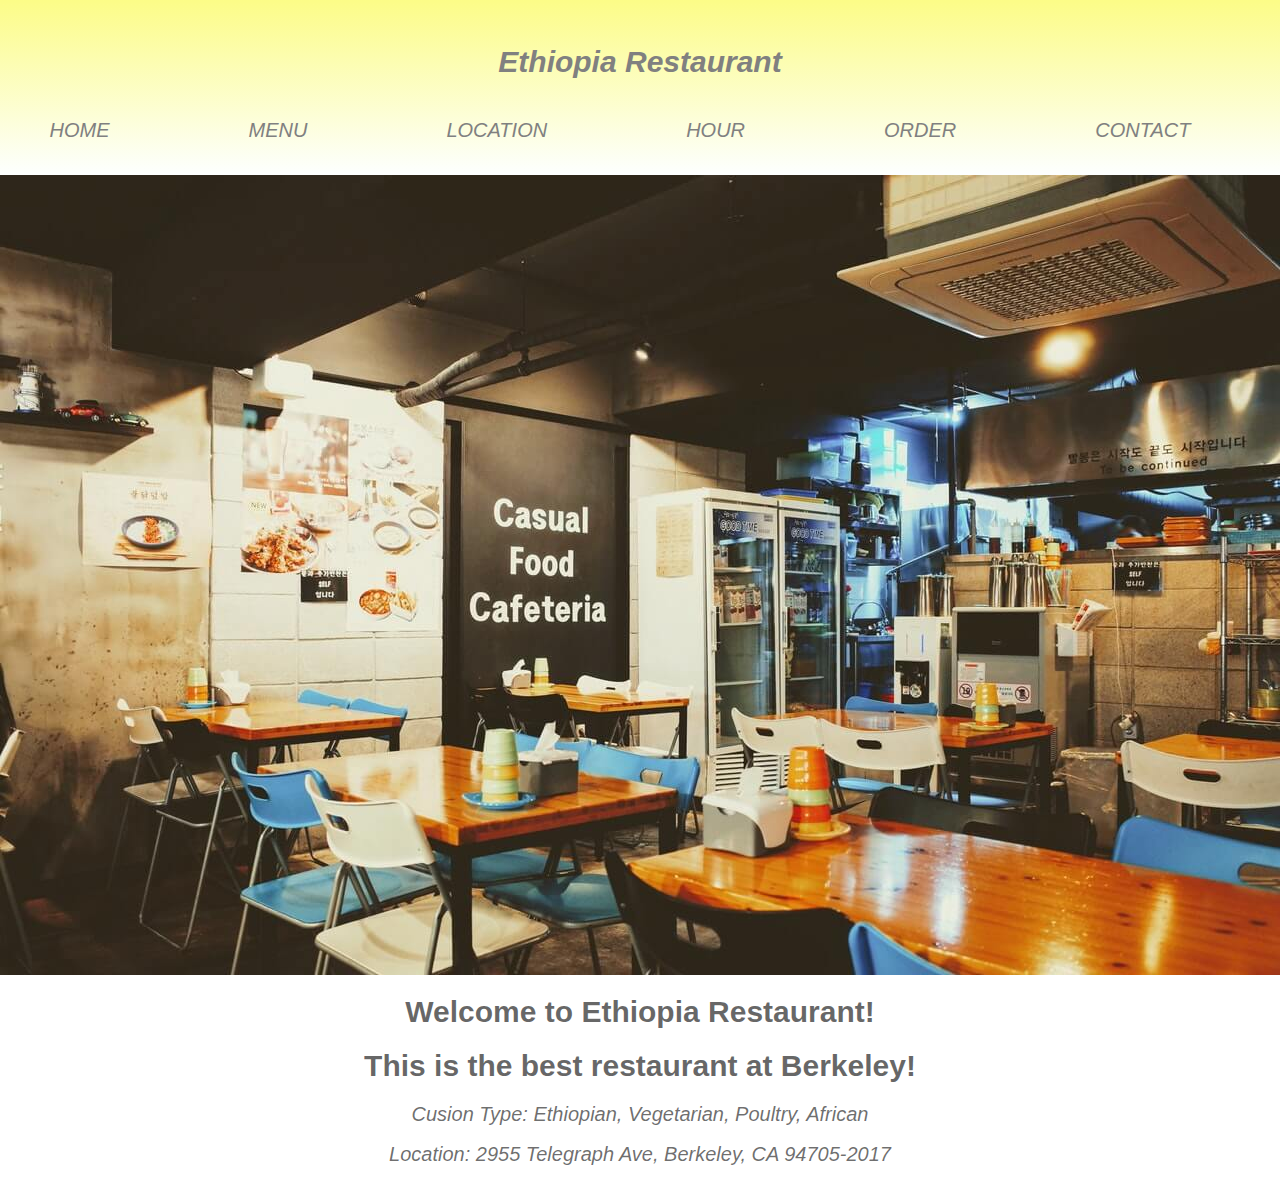
<file: midterm/index.html>
<!DOCTYPE html>
<html>
	<head>
		<link rel="stylesheet" type="text/css" href="homePageAssets/css/homepageStyle.css">
		<meta name="viewport" content="width=device-width, initial-scale=1.0">
		<meta charset="utf-8">
	</head>

	<body>
		<header>
			<div class="content1">
				<div id="title">Ethiopia Restaurant</div>
			</div>

            <div class="content2">
                <div id = "HomeIcon"> HOME </div> 
                <!-- <div id = "MenuIcon"> MENU </div>  -->
				<a href="menu.html" id="MenuIcon">MENU</a>
                <div id = "LocationIcon"> LOCATION </div> 
                <div id = "HourIcon"> HOUR </div> 
                <div id = "OrderIcon"> ORDER </div>
                <div id = "ContactIcon"> CONTACT </div>
			</div>
		</header>

		<div id="restaurant"></div>

		<div class="content">
			<section id="post">
				<h1>Welcome to Ethiopia Restaurant!</h1>
                <h1>This is the best restaurant at Berkeley!</h1>
				<h2>Cusion Type: Ethiopian, Vegetarian, Poultry, African</h2>
                <h2>Location: 2955 Telegraph Ave, Berkeley, CA 94705-2017</h2>
			</section>


		</div>

	</body>
</html>
</file>
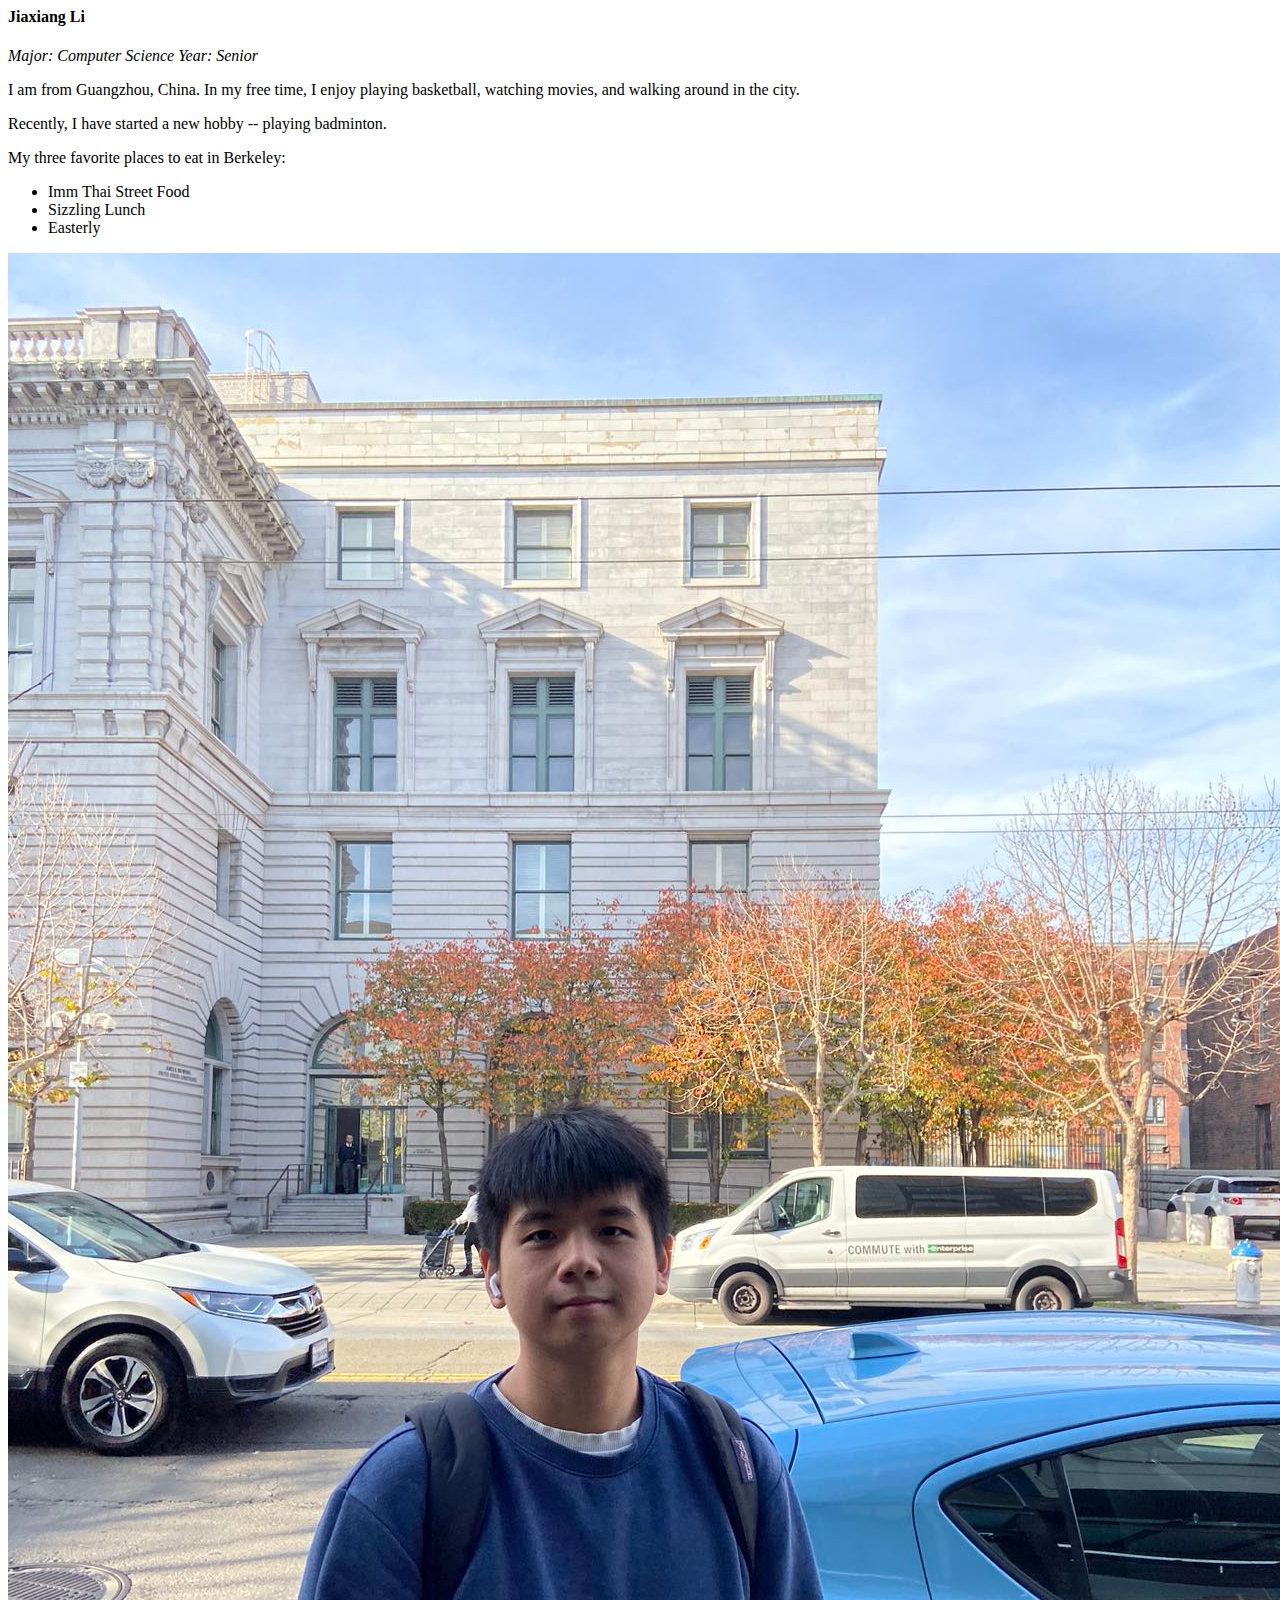
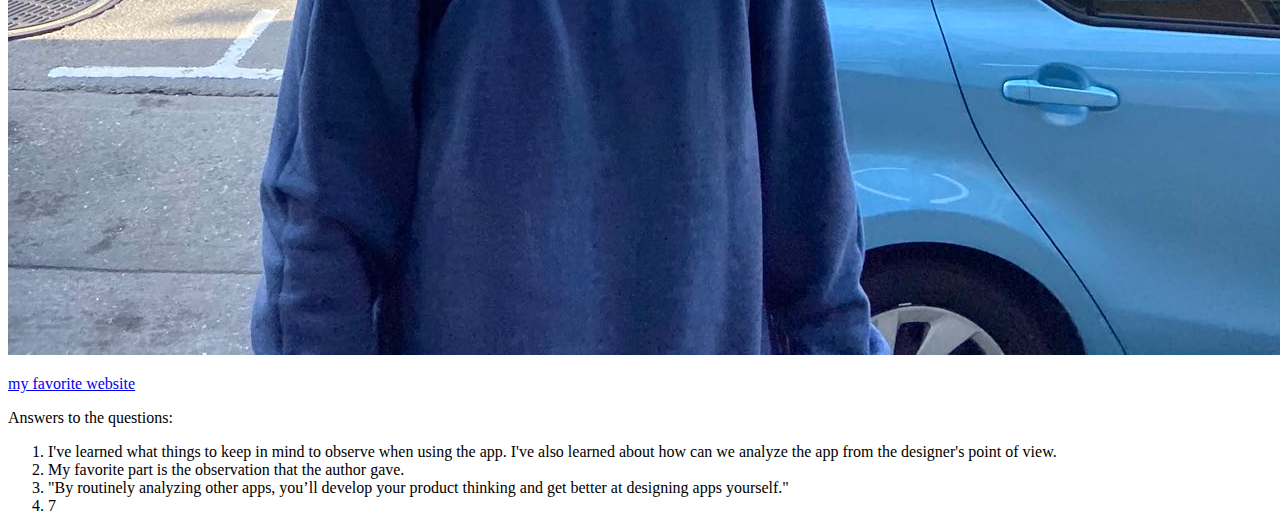
<file: homeworks/hw1/index.html>
<!doctype html>
<html>
    <head>
        <title> First assignment of WDD </title>
    </head>

    <strong> Jiaxiang Li </strong>
    <h1></h1>
    <em> Major: Computer Science   Year: Senior </em>
    <p> I am from Guangzhou, China. In my free time, I enjoy playing basketball, watching movies, and walking around in the city. </p>
    <p> Recently, I have started a new hobby -- playing badminton. </p>

    <p> My three favorite places to eat in Berkeley: </p>
    <ul>
        <li> Imm Thai Street Food </li>
        <li> Sizzling Lunch </li>
        <li> Easterly </li>
    </ul>

    <img src = "assets/img/photo.jpeg" />
    <p></p>

    <a href = "https://eecs.berkeley.edu"> my favorite website </a>

    <p> Answers to the questions: </p>
    <ol>
        <li> I've learned what things to keep in mind to observe when using the app. I've also learned about how can we analyze the app from the designer's point of view. </li>
        <li> My favorite part is the observation that the author gave. </li>
        <li> "By routinely analyzing other apps, you’ll develop your product thinking and get better at designing apps yourself." </li>
        <li> 7 </li>

    </ol>


    <body>


    

</html>
</file>
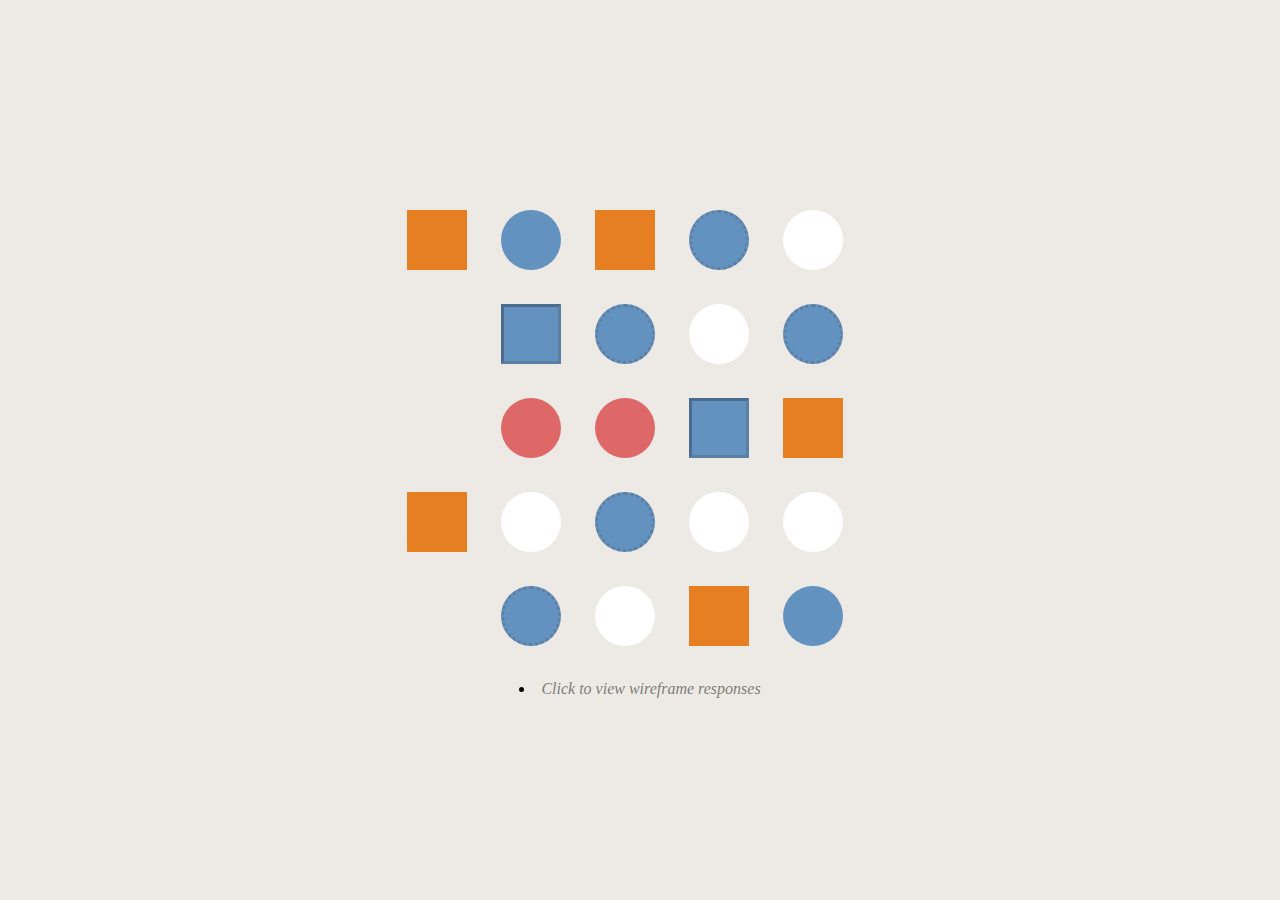
<file: homeworks/hw2/index.html>
<html>
	<head>
		<title>Fiddling with shapes</title>
		<!-- What file should we link in this <head> tag? -->
			<link rel = "stylesheet" type = "text/css" href = "assets/css/style.css" />
	</head>
<body>
	<div id="container">
		<div id="first-row" class="row">
			<div class="square"></div>
			<div class="circle green"></div>
			<div class="square"></div>
			<div class="circle fancy"></div>
			<div class="circle"></div>
		</div>

		<div id="second-row" class="row">
			<div class="circle"></div>
			<div class="square fancy"></div>
			<div class="circle fancy"></div>
			<div class="circle"></div>
			<div class="circle fancy green"></div>
		</div>

		<div id="third-row" class="row">
			<div class="circle"></div>
			<div class="circle green"></div>
			<div class="circle"></div>
			<div class="square fancy"></div>
			<div class="square"></div>
		</div>

		<div id="fourth-row" class="row">
			<div class="square"></div>
			<div class="circle"></div>
			<div class="circle fancy"></div>
			<div class="circle"></div>
			<div class="circle"></div>
		</div>

		<div id="fifth-row" class="row">
			<div class="circle"></div>
			<div class="circle fancy"></div>
			<div class="circle"></div>
			<div class="square"></div>
			<div class="circle green"></div>
		</div>

		<li><a href="wireframes.html">Click to view wireframe responses</a></li>
	</div>
</body>
</html>
</file>
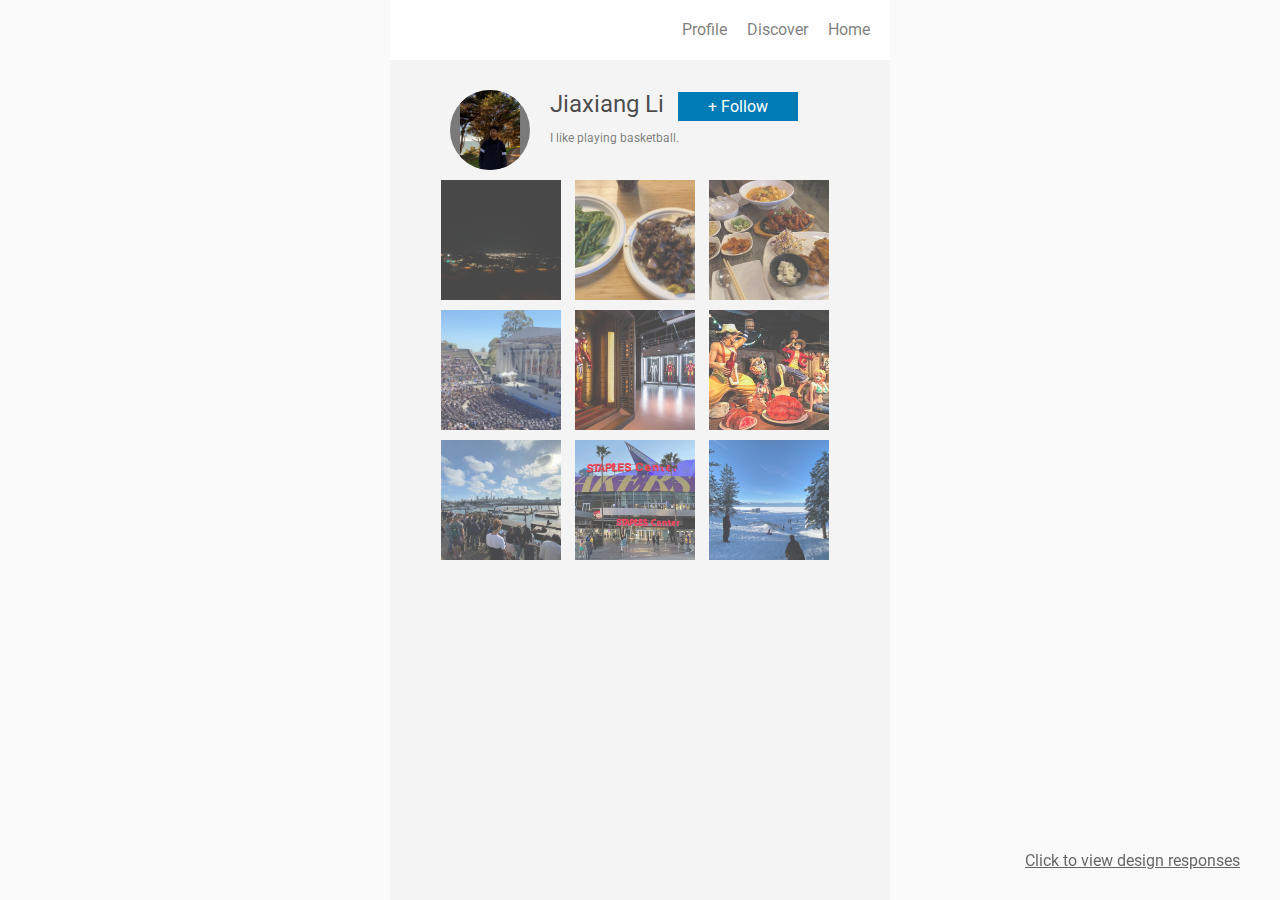
<file: homeworks/hw3/index.html>
<!DOCTYPE html>
<html>
	<head>
		<!-- PROBLEM 0:
		Link the CSS stylesheet called style.css found in the assets/css folder -->
		<link rel = "stylesheet" type = "text/css" href = "assets/css/style.css" />
		<link rel="stylesheet" type="text/css" href="assets/css/initial.css">
		<meta name="viewport" content="width=device-width, initial-scale=1.0">
		<meta charset="utf-8">
		<link href="https://fonts.googleapis.com/css?family=Roboto" rel="stylesheet">
	</head>
	<body>
	<div id="content">
		<div id="navbar">
			<div class="navbar-item">Home</div>
			<div class="navbar-item">Discover</div>
			<div class="navbar-item">Profile</div>
		</div>
		<div id="header">
			<div id="profile-pic"><img src = "assets/css/img/profilePic.jpg"><!-- Put your profile pic image here --></div>
			<div id="information">
				<div id="username">Jiaxiang Li<!-- Your name goes here! --></div>
				<div id="follow-button">+ Follow</div>
				<div id="about">
					<!-- Replace the lorem ipsum filler text and write your about me here! -->
					I like playing basketball.
				</div>
			</div>
		</div>
		<div id="pictures">
			<div class="row">
				<div class="item"><img src = "assets/css/img/bigC.jpg"><!-- A great image --></div>
				<div class="item"><img src = "assets/css/img/cafe3.jpg"><!-- A great image --></div>
				<div class="item"><img src = "assets/css/img/koreanfood.jpg"><!-- A great image --></div>
			</div>
			<div class="row">
				<div class="item"><img src = "assets/css/img/graduation.jpg"><!-- A great image --></div>
				<div class="item"><img src = "assets/css/img/ironMan.jpg"><!-- A great image --></div>
				<div class="item"><img src = "assets/css/img/onepiece.jpg"><!-- A great image --></div>
			</div>
			<div class="row">
				<div class="item"><img src = "assets/css/img/sea.jpg"><!-- A great image --></div>
				<div class="item"><img src = "assets/css/img/stapleCenter.jpg"><!-- A great image --></div>
				<div class="item"><img src = "assets/css/img/tahoe.jpg"><!-- A great image --></div>
			</div>
		</div>
	</div>
	<a href="design_responses.html" id="design">Click to view design responses</a>
	</body>
</html>
</file>
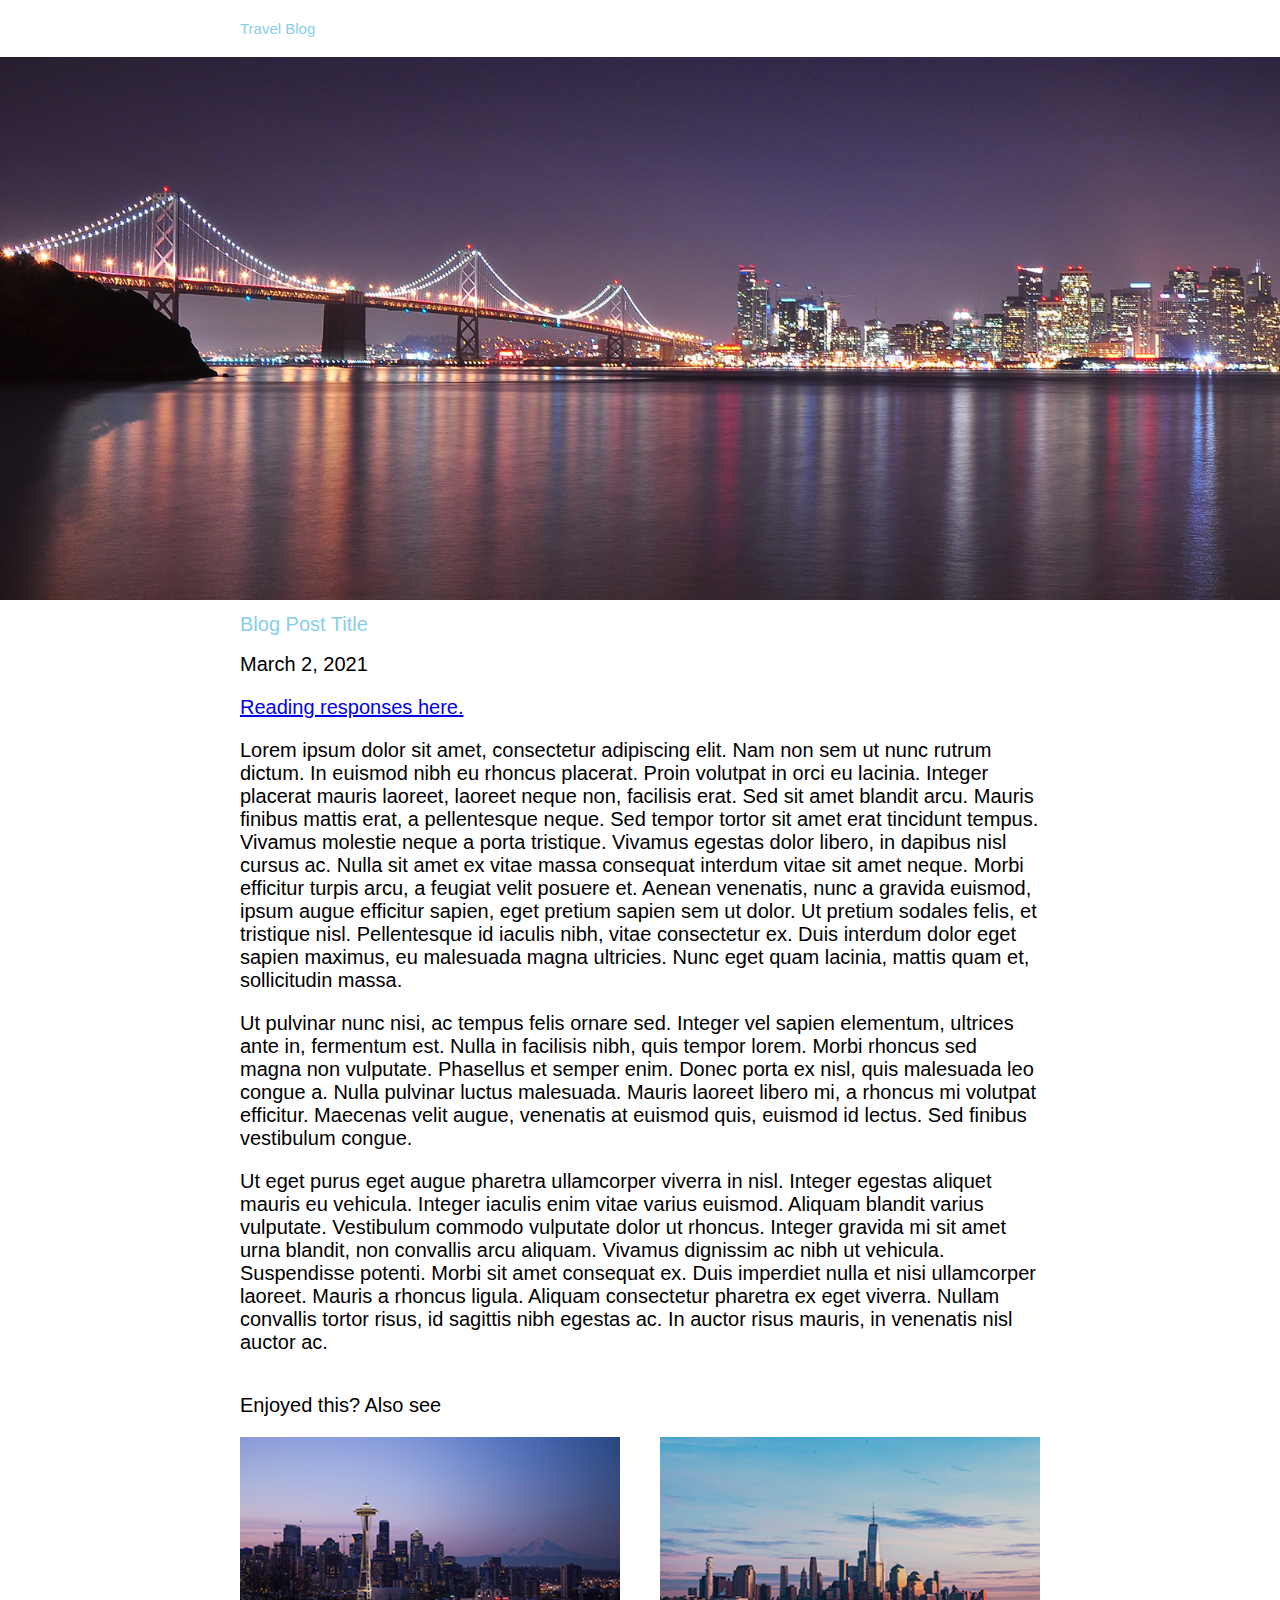
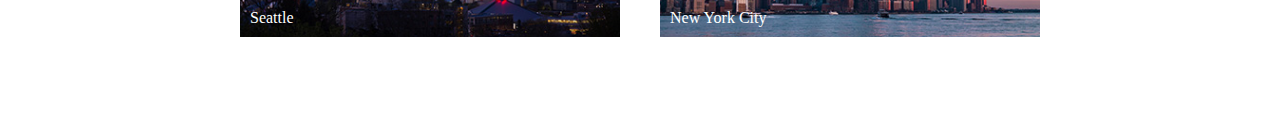
<file: homeworks/hw4/index.html>
<!DOCTYPE html>
<html>
	<head>
		<link rel="stylesheet" type="text/css" href="assets/css/style.css">
		<meta name="viewport" content="width=device-width, initial-scale=1.0">
		<meta charset="utf-8">
	</head>
	<body>
		<header>
			<div class="content">
				<div id="title">Travel Blog</div>
			</div>
		</header>

		<div id="image-banner"></div>

		<div class="content">
			<section id="post">
				<h1>Blog Post Title</h1>
				<h2>March 2, 2021</h2>
				<p>
					<a href="design_responses.html">Reading responses here.</a>
				</p>
				<p>
					Lorem ipsum dolor sit amet, consectetur adipiscing elit. Nam non sem ut nunc rutrum dictum. In euismod nibh eu rhoncus placerat. Proin volutpat in orci eu lacinia. Integer placerat mauris laoreet, laoreet neque non, facilisis erat. Sed sit amet blandit arcu. Mauris finibus mattis erat, a pellentesque neque. Sed tempor tortor sit amet erat tincidunt tempus. Vivamus molestie neque a porta tristique. Vivamus egestas dolor libero, in dapibus nisl cursus ac. Nulla sit amet ex vitae massa consequat interdum vitae sit amet neque. Morbi efficitur turpis arcu, a feugiat velit posuere et. Aenean venenatis, nunc a gravida euismod, ipsum augue efficitur sapien, eget pretium sapien sem ut dolor. Ut pretium sodales felis, et tristique nisl. Pellentesque id iaculis nibh, vitae consectetur ex. Duis interdum dolor eget sapien maximus, eu malesuada magna ultricies. Nunc eget quam lacinia, mattis quam et, sollicitudin massa.
				</p>
				<p>
					Ut pulvinar nunc nisi, ac tempus felis ornare sed. Integer vel sapien elementum, ultrices ante in, fermentum est. Nulla in facilisis nibh, quis tempor lorem. Morbi rhoncus sed magna non vulputate. Phasellus et semper enim. Donec porta ex nisl, quis malesuada leo congue a. Nulla pulvinar luctus malesuada. Mauris laoreet libero mi, a rhoncus mi volutpat efficitur. Maecenas velit augue, venenatis at euismod quis, euismod id lectus. Sed finibus vestibulum congue.
				</p>
				<p>
					Ut eget purus eget augue pharetra ullamcorper viverra in nisl. Integer egestas aliquet mauris eu vehicula. Integer iaculis enim vitae varius euismod. Aliquam blandit varius vulputate. Vestibulum commodo vulputate dolor ut rhoncus. Integer gravida mi sit amet urna blandit, non convallis arcu aliquam. Vivamus dignissim ac nibh ut vehicula. Suspendisse potenti. Morbi sit amet consequat ex. Duis imperdiet nulla et nisi ullamcorper laoreet. Mauris a rhoncus ligula. Aliquam consectetur pharetra ex eget viverra. Nullam convallis tortor risus, id sagittis nibh egestas ac. In auctor risus mauris, in venenatis nisl auctor ac.
				</p>
			</section>

			<section id="other-posts">
				<h3>Enjoyed this? Also see</h3>

				<div class="image-card">
					<a href="#">
						<img src="assets/img/seattle.jpg" alt="">
						<div class="image-card-color-overlay"></div>
						<div class="image-card-text">Seattle</div>
					</a>
				</div>

				<div class="image-card">
					<a href="#">
						<img src="assets/img/nyc.jpg" alt="">
						<div class="image-card-color-overlay"></div>
						<div class="image-card-text">New York City</div>
					</a>
				</div>
			</section>

		</div>

	</body>
</html>
</file>
<file: midterm/homePageAssets/css/homepageStyle.css>
body {
    margin: 0;
    padding: 0;
}

header {
    width: 100%;
    padding-top: 15px;
    padding-bottom: 50px;
    background: linear-gradient(to bottom, #fcfc87, rgb(253, 255, 255));
}


#title {
    font-family: 'Roboto Condensed', sans-serif;
    font-size: 30px;
    font-weight: 900;
    color: grey;
    font-style: italic;
}

.content1 {
    width: 600px;
    height: 60px;
    margin-right: auto;
    margin-left: auto;
    padding-top: 30px;
    display: flex;
    justify-content: center;

}

.content2 {
    display: flex;
    width: 100%;
    height: 20px;
    justify-content: space-around; /* Distribute space around the child elements */
    align-items: center; /* Center the child elements vertically */
}



#HomeIcon, #MenuIcon, #LocationIcon, #HourIcon, #OrderIcon, #ContactIcon {
    display: inline-block; /* Set display to inline-block */
    margin-top: 30px;
    margin-right: 40px;

    font-family: 'Roboto Condensed', sans-serif;
    font-size: 20px;
    font-weight: 200;
    color: grey;
    font-style: italic;
}

#MenuIcon {
    cursor: pointer;
    text-decoration: none;
}

#restaurant {
    background-image: url('../css/img/restaurant.jpg');
    background-size: cover;
    width: 100%;
    height: 800px;
}

#post {
    text-align: center;
    
    
}

h1 {
    font-family: 'Roboto Condensed', sans-serif;
    font-size: 30px;
    font-weight: 800;
    color: rgba(0, 0, 0, 0.605);
}

h2 {
    font-family: 'Roboto Condensed', sans-serif;
    font-size: 20px;
    font-weight: 200;
    color:  rgba(0, 0, 0, 0.581);
    font-style: italic;
}
</file>
<file: homeworks/hw2/assets/css/style.css>
body {
	font-family: 'Karla';
	background: #edeae5;
	width: 100%;
	height: 100%;
	position: relative;
	margin: 0px;
    text-align: center;
}

a {
    text-decoration: none;
    color: rgba(0,0,0,0.5);
    font-style: italic;
    transition: 0.4s;
}

a:hover {
    color: rgba(0, 0, 0, 0.7);
}

div {
	transition: linear 0.2s;
}

#container {
    width: 480px;
    height: 480px;
    position: absolute;
    top: calc(50% - 240px);
    left: calc(50% - 240px);
}
.circle {
    width: 60px;
    height: 60px;
    background: white;
    display: inline-block;
    margin-right: 30px;
    border-radius: 50%;

}
.circle:hover {
    width: 60px;
    height: 60px;
    display: inline-block;
    margin-right: 30px;
    border-radius: 50%;
    opacity: 0.5;
    transform: scale(1.25);
}

#third-row .circle {
    width: 60px;
    height: 60px;
    background: #de6868;
    display: inline-block;
    margin-right: 30px;
    border-radius: 50%;
}


.square {
    width: 60px;
    height: 60px;
    background: #e67e22;
    display: inline-block;
    margin-right: 30px;
}
.row {
    margin-bottom: 30px;
}
.green {
    background: #6392c0;
}
.fancy {
    border: 3px inset rgba(74, 74, 74, 0.25);
    width: 54px;
    height: 54px;
    background: #6392c0;
}

.circle.fancy {
    width: 60px;
    height: 60px;
    background: #6392c0;
    display: inline-block;
    margin-right: 30px;
    border-radius: 50%;
    border: 3px inset rgba(74, 74, 74, 0.25);
    width: 54px;
    height: 54px;
    border-style: dotted;
}
.fancy.green {

    border: 3px inset rgba(74, 74, 74, 0.25);
    width: 54px;
    height: 54px;
    background: #6392c0;
    

}

.circle.fancy.green {
    width: 60px;
    height: 60px;
    background: #6392c0;
    display: inline-block;
    margin-right: 30px;
    border-radius: 50%;
    border: 3px inset rgba(74, 74, 74, 0.25);
    width: 54px;
    height: 54px;
    border-style: dotted;
}

.circle:first-child {
    opacity: 0;
    
  }
</file>
<file: homeworks/hw3/assets/css/style.css>
/* PROBLEM 1: Remove white margin of body, html */
/* YOUR CODE HERE */
html, body {
    margin: 0;
}
/* PROBLEM 2: Select profile picture and make it round */
/* YOUR CODE HERE */

#profile-pic {
    border-radius: 70%; 
    overflow: hidden;
}

/* PROBLEM 3: Flesh our your follow button! 5 px for the
top and bottom, 30 for the left and right*/
/* YOUR CODE HERE */
#follow-button {
   padding-top: 5px;
   padding-right: 30px;
   padding-bottom: 5px;
   padding-left: 30px;
}

/* PROBLEM 4: Turn items into a square, 120x120 px image */
/* YOUR CODE HERE */
#pictures .item {
    height: 120px;
    width: 120px;
    transition: opacity 0.2s ease;
}

/* PROBLEM 5: Create a 10 px horizontal space between items */
/* YOUR CODE HERE */
.item {
    margin-right: 10px;
}

/* PROBLEM 6: Create a 10px vertical space between rows */
/* YOUR CODE HERE */
.row {
    margin-bottom: 10px;
}

/* PROBLEM 7: Add 20px of space between each navigation item */
/* YOUR CODE HERE */
.navbar-item {
    margin-right: 20px;
}

/* PROBLEM 8: Create a hover effect, so that items will have
full opacity when hovered over! It should also have a
transition period of 0.2 seconds*/
/* YOUR CODE HERE */
#pictures .item:hover {
    opacity: 1; 
}

/* PROBLEM 9: Add a click effect to the follow button, so
the font becomes size 18 px when clicked on - as a result, the button will become
larger when clicked on!*/
/* YOUR CODE HERE */
#follow-button:hover {
    font-size: 18px; 
    transition: font-size 0.2s ease; /* Add a smooth font-size transition */
}

/* PROBLEM 10: Add a hover effect such that the text of the
navigation has an opacity of 1 when hovered over!*/
/* YOUR CODE HERE */
.navbar-item:hover {
   opacity: 1;
}

/* PROBLEM 11: In one selection, make the follow button, picture
items, and nav bar items have a pointer cursor */
#follow-button, #pictures, .navbar-item {
    cursor: pointer;
}
</file>
<file: homeworks/hw3/assets/css/initial.css>
#content {
	width: 500px;
	height: 100vh;
	background: #f4f4f4;
	margin: 0 auto;
	position: relative;
}

#navbar {
	height: 60px;
	background: #ffffff;
}

.navbar-item {
	float: right;
	line-height: 60px;
	opacity: 0.5;
}

#header {
	position: relative;
	top: 0px;
	width: 100%;
	height: 100px;
	padding: 10px 0px;
}

#profile-pic {
	display: inline-block;
	height: 80px;
	width: 80px;
	margin: 20px 60px;
	background-color: rgba(0, 0, 0, 0.5);
}

#information {
	display: inline-block;
	position: absolute;
	height: 80px;
	left: 170px;
	margin-top: 10px;
	margin-left: -10px;
	color: rgba(0,0,0, .7);
}

#username {
	font-size: 24px;
	display: inline-block;
	margin-top: 10px;
}

#follow-button {
	background: #007bb5;
	display: inline-block;
	margin-top: 10px;
	margin-left: 10px;
	color: white;
}

#about {
	font-size: 12px;
	margin-top: 8px;
	color: rgba(0,0,0, .5);
	line-height: 1.5em;
	width: 270px;
}

.row {
	width: 100%;
	height: 120px;
	text-align: center;
}

.item {
	position: relative;
	background-color: rgba(0, 0, 0, 0.5);
	display: inline-block;
	opacity: 0.7;
	overflow: hidden;
}

.item, #profile-pic {
	position: relative;
}

#design {
	text-decoration: underline;
	color: black;
	opacity: 0.6;
	transition: 0.2s;
	text-align: center;
	position: fixed;
	right: 40px;
	bottom: 30px;
}

#design:hover {
	opacity: 1;
	text-decoration: underline;
}

img {
	height: 100%;
	position: absolute;
	left: 50%;
	transform: translateX(-50%);
}

html, body {
	background: #fafafa;
	font-family: 'Roboto', sans-serif;
}
</file>
<file: homeworks/hw4/assets/css/style.css>
body {
    margin: 0;
    padding: 0;
}

header {
    width: 100%;
    padding-top: 20px;
    padding-bottom: 20px;
    background: white;
    /* PROBLEM 1: Make the header stick to the top as you scroll */
    position: fixed;
}

.content {
    width: 800px;
    /* PROBLEM 2: Align the page content to the center of the screen */
    margin-right: auto;
    margin-left: auto;

}

#image-banner {
    background-image: url('../img/sf_banner.png');
    background-size: cover;
    width: 100%;
    height: 600px;
}


#other-posts {
    overflow: hidden;
    margin-bottom: 100px;
}

.image-card, .image-card-color-overlay {
    width: 380px;
    height: 200px;
}

.image-card {
    display: inline-block;
    float: left;
    overflow: hidden;
    margin-right: 40px;
    /* PROBLEM 3: Give .image-card the appropriate position type */
    position: relative;

}

.image-card:last-child {
    margin-right: 0;
}

.image-card img {
    width: 100%;
}

.image-card-color-overlay {
    position: absolute;
    /* PROBLEM 4: Move the color overlay to cover the image properly */
    top: 0px;
    left: 0px;
    /* PROBLEM 5: What should the opacity be when there is no hover? */
    opacity: 0;
    transition: 0.3s;
    background-color: navy;
}

.image-card:hover .image-card-color-overlay {
    /* PROBLEM 5: Pick an opacity for the blue hover effect */
    opacity: 1;
}

.image-card-text {
    /* PROBLEM 6: Similar to .image-card-cover-overlay, position the card text */
    position:absolute;
    bottom: 10px;
    left: 10px;



    color: white;
}


/* PROBLEM 7: Improve the typography and colors of this page! */

#title {
    font-family: 'Roboto Condensed', sans-serif;
    font-size: 15px;
    font-weight: 200;
    color: skyblue;

}

h1 {
    font-family: 'Roboto Condensed', sans-serif;
    font-size: 20px;
    font-weight: 200;
    color: skyblue;
}

h2 {
    font-family: 'Roboto Condensed', sans-serif;
    font-size: 20px;
    font-weight: 200;
}

h3 {
    font-family: 'Roboto Condensed', sans-serif;
    font-size: 20px;
    font-weight: 200;
}

p {
    font-family: 'Roboto Condensed', sans-serif;
    font-size: 20px;
    font-weight: 200;
}
</file>
